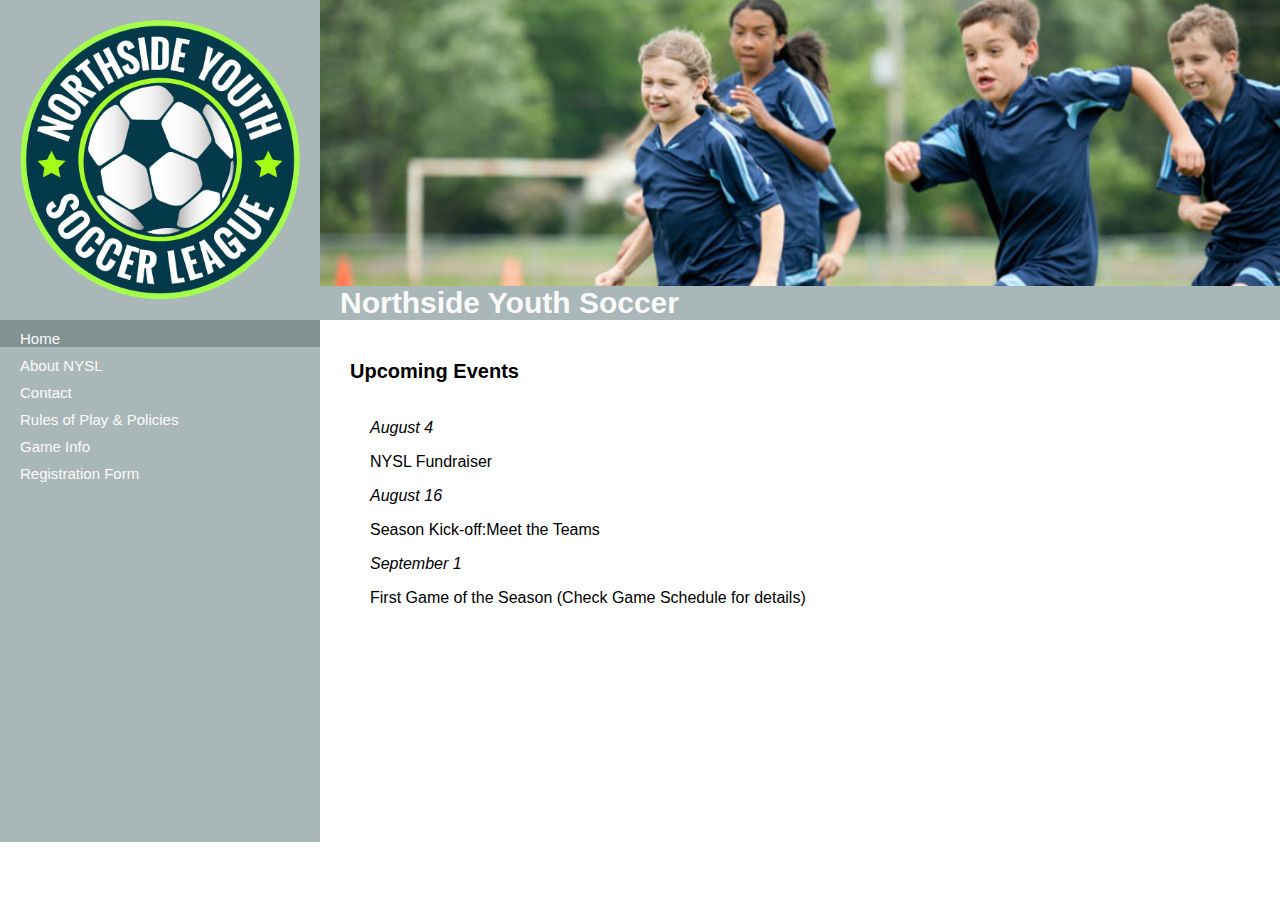
<file: index.html>
<!DOCTYPE html>
<html lang="en">
    <head>
        <meta charset="utf-8">
        <title>NYSL_Home</title>
    <link rel="stylesheet" href="root/styles/nysl_3_form.css">
    </head>
<body>
   <div class="general">
        <div class="header">
            <h1>Northside Youth Soccer</h1>
            <h2>Northside Youth Soccer</h2>
        </div> 
        <div class="logo">
            <img class="logoNYSL" src="assets/nysl_logo.png" alt="logoNYSL">
        </div>

        <div class="nav" >
            <a class="menu1 active" href="index.html">Home</a>
            <a class="menu2"  href="About.html">About NYSL</a>
            <a class="menu3"  href="contact.html">Contact</a>
            <a class="menu4"  href="rules.html">Rules of Play & Policies</a>
            <a class="menu5"  href="Game_Info.html">Game Info</a>
            <a class="menu6"  href="form.html">Registration Form</a>
        </div>
        
        <div class="content">
            <div class="section1">
                <h3>Upcoming Events</h3>
            </div>
            <div class="section2">
                <p class="date">August 4</p>
                <p>NYSL Fundraiser</p>
                <p class="date">August 16</p>
                <p>Season Kick-off:Meet the Teams</p>
                <p class="date">September 1</p>
                <p>First Game of the Season (Check Game Schedule for details)</p>
            </div>
       </div>
    </div>
</body>
</html>
</file>
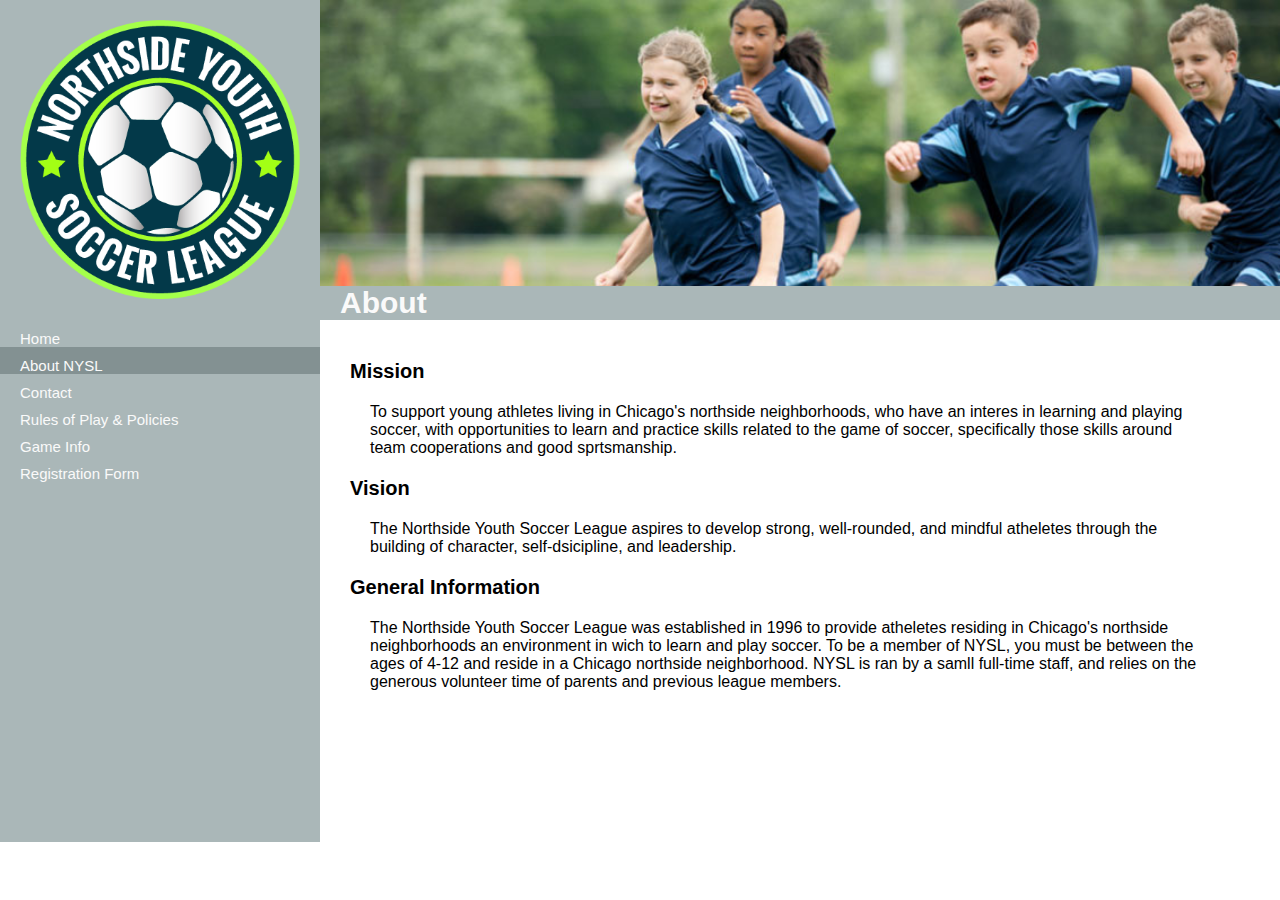
<file: About.html>
<!DOCTYPE html>
<html lang="en">
<head>
<meta charset="utf-8">
<title>About NYSL</title>
<!--<link rel="stylesheet" href="root/styles/nysl_1.css">-->
<!--<link rel="stylesheet" href="root/styles/nysl_2.css">-->
    <link rel="stylesheet" href="root/styles/nysl_3_form.css">
</head>
<body>
    <div class="general">
        <div class="header">
            <h1>Northside Youth Soccer</h1>
            <h2>About</h2>
        </div> 
        <div class="logo">
            <img class="logoNYSL" src="assets/nysl_logo.png" alt="logoNYSL">
        </div>

        <div class="nav" >
            <a class="menu1" href="index.html">Home</a>
            <a class="menu2 active"  href="About.html">About NYSL</a>
            <a class="menu3"  href="contact.html">Contact</a>
            <a class="menu4"  href="rules.html">Rules of Play & Policies</a>
            <a class="menu5"  href="Game_Info.html">Game Info</a>
            <a class="menu6"  href="form.html">Registration Form</a>
        </div>
        <div class="content">
            <div class="section1">
                <h3>Mission</h3>
                <p>To support young athletes living in Chicago's northside neighborhoods, who have an interes in learning and playing soccer, with opportunities to learn and practice skills related to the game of soccer, specifically those skills around team cooperations and good sprtsmanship.</p>
                <h3>Vision</h3>
                <p>The Northside Youth Soccer League aspires to develop strong, well-rounded, and mindful atheletes through the building of character, self-dsicipline, and leadership.</p>
                <h3>General Information</h3>
                <p>The Northside Youth Soccer League was established in 1996 to provide atheletes residing in Chicago's northside neighborhoods an environment in wich to learn and play soccer. To be a member of NYSL, you must be between the ages of 4-12 and reside in a Chicago northside neighborhood. NYSL is ran by a samll full-time staff, and relies on the generous volunteer time of parents and previous league members.</p>
            </div>
        </div>
    </div>
</body>
</html>
</file>
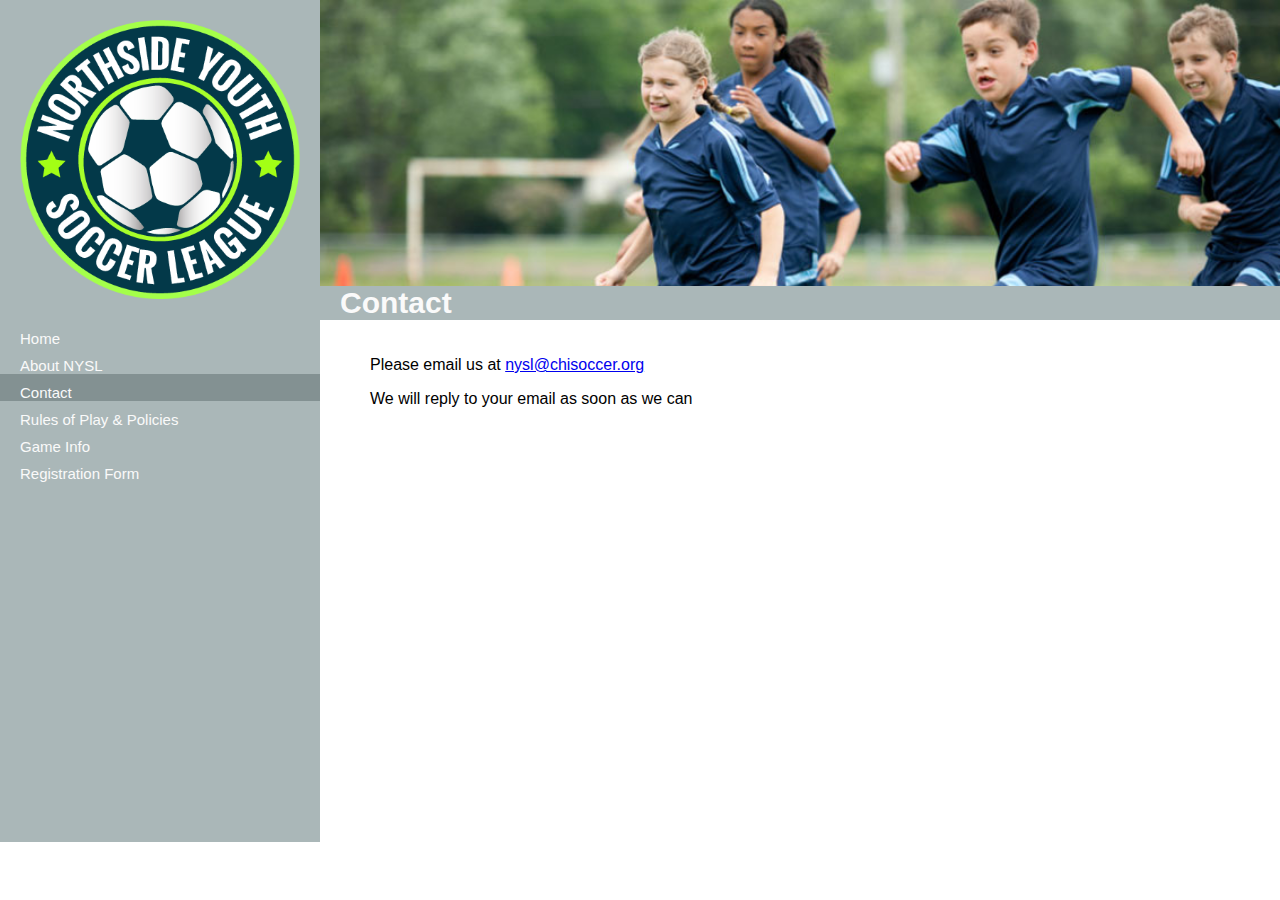
<file: contact.html>
<!DOCTYPE html>
<html lang="en">
<head>
<meta charset="utf-8">
<title>NYSL Contact</title>
    <link rel="stylesheet" href="root/styles/nysl_3_form.css">
</head>
<body>
 <div class="general">
        <div class="header">
            <h1>Northside Youth Soccer</h1>
            <h2>Contact</h2>
        </div> 
        <div class="logo">
            <img class="logoNYSL" src="assets/nysl_logo.png" alt="logoNYSL">
        </div>

        <div class="nav" >
            <a class="menu1" href="index.html">Home</a>
            <a class="menu2"  href="About.html">About NYSL</a>
            <a class="menu3 active"  href="contact.html">Contact</a>
            <a class="menu4"  href="rules.html">Rules of Play & Policies</a>
            <a class="menu5"  href="Game_Info.html">Game Info</a>
            <a class="menu6"  href="form.html">Registration Form</a>
        </div>
    
     <div class=content>
        <div class="section1">
            <p>Please email us at <a href=mailto:nysl@chisoccer.org>nysl@chisoccer.org </a></p>
            <p>We will reply to your email as soon as we can</p>
        </div>
     </div>
 </div>     
</body>
</html>
</file>
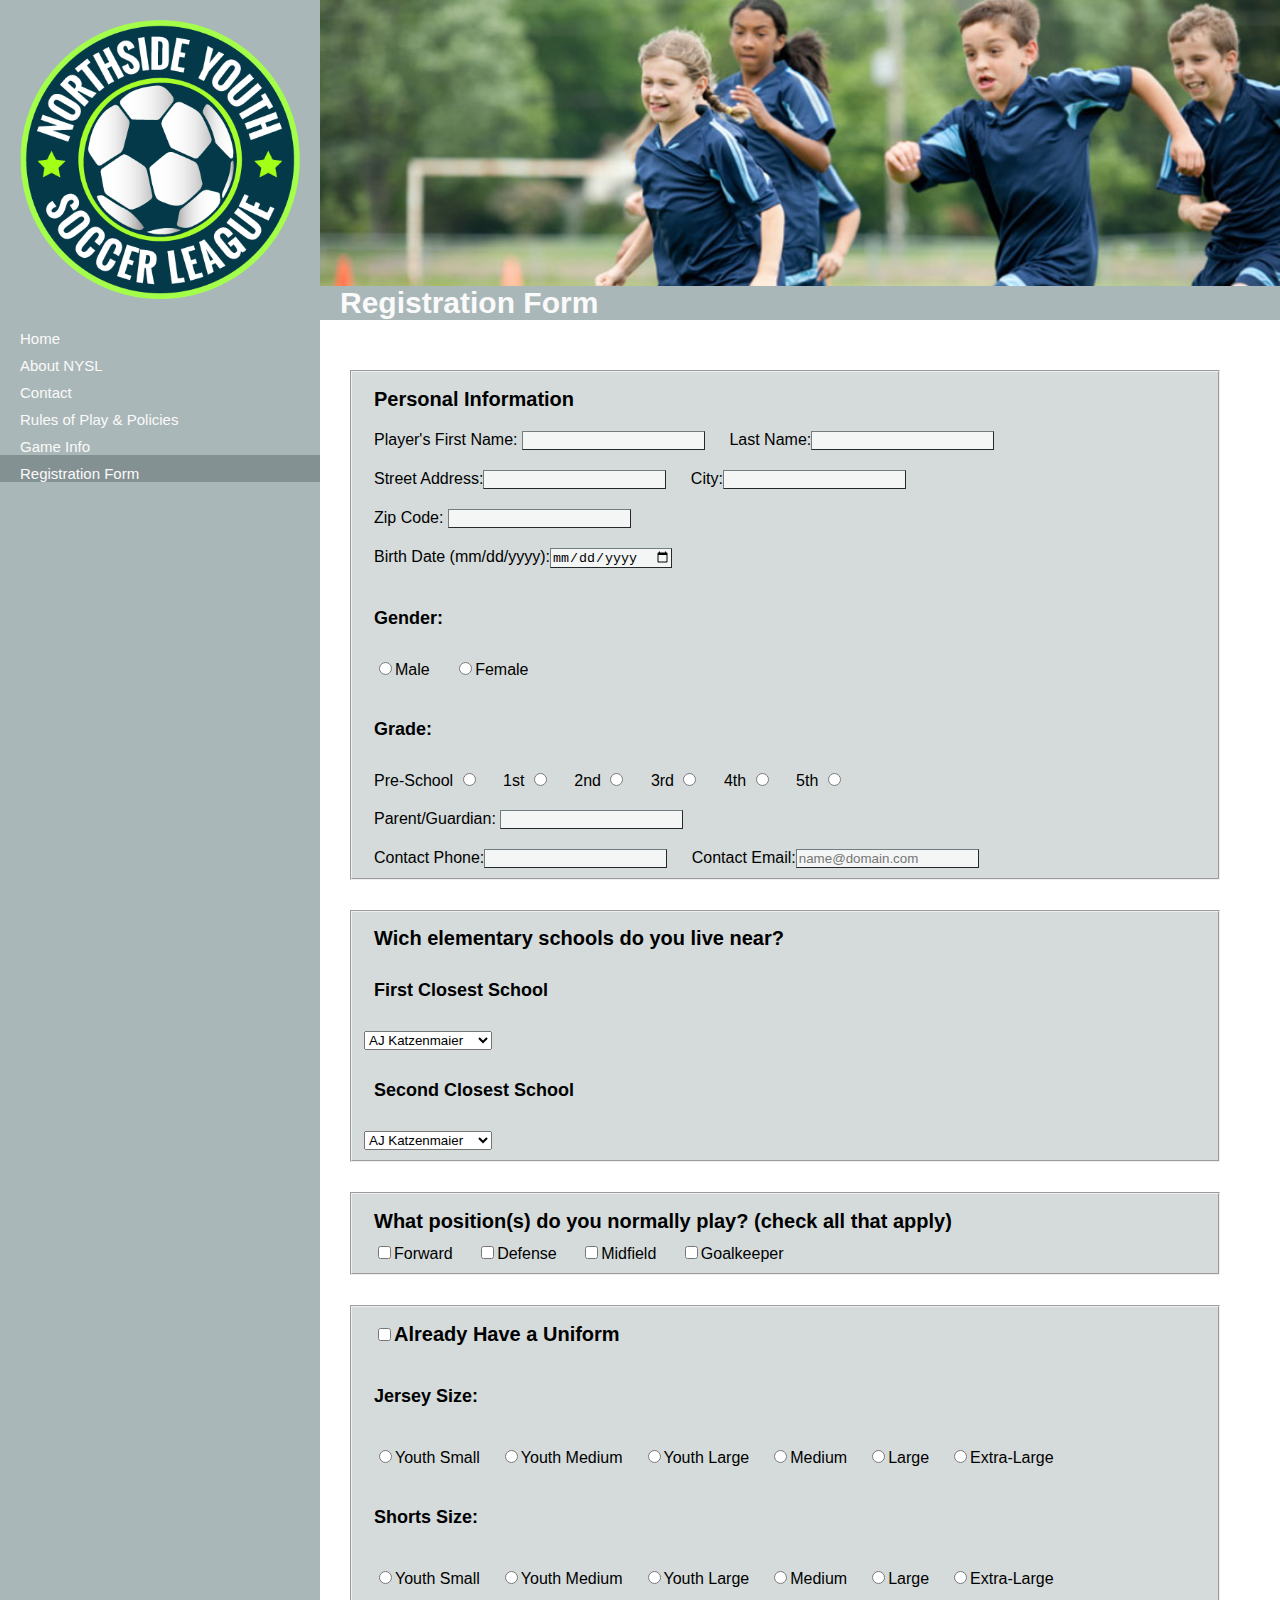
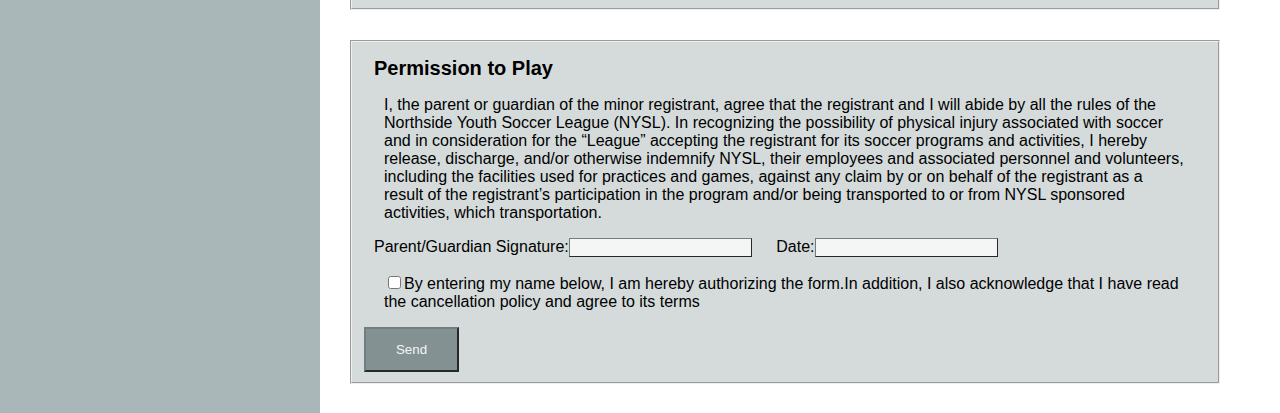
<file: form.html>
<!DOCTYPE html>
<html lang="en">
<head>
<meta charset="utf-8">
<title>NYSL Register Form</title>
<!--<link rel="stylesheet" href="root/styles/nysl_1.css">-->
<!--<link rel="stylesheet" href="root/styles/nysl_2.css">-->
    <link rel="stylesheet" href="root/styles/nysl_3_form.css">
</head>
<body>
    <div class="general">
        <div class="header">
            <h1>Northside Youth Soccer</h1>
            <h2>Registration Form</h2>
        </div> 
        <div class="logo">
            <img class="logoNYSL" src="assets/nysl_logo.png" alt="logoNYSL">
        </div>

        <div class="nav" >
            <a class="menu1" href="index.html">Home</a>
            <a class="menu2"  href="About.html">About NYSL</a>
            <a class="menu3"  href="contact.html">Contact</a>
            <a class="menu4"  href="rules.html">Rules of Play & Policies</a>
            <a class="menu5"  href="Game_Info.html">Game Info</a>
            <a class="menu6 active"  href="form.html">Registration Form</a>
        </div>
        
        <div class="content">
            <div class="registration_form">

                <form action="show_data.html" target="_blank" method="get" >
                    <div class="PersonalInformation">
                        <fieldset>
                        <h4>Personal Information</h4>
                        <div>
                            <div class="subform">
                                <label for="name">Player's First Name: <input type="text" name="name" id="name"></label>
                                <label for="lastname">Last Name:<input type="text" name="lastname" id="lastname"></label>
                            </div>
                            <div class="subform">
                                <label for="address">Street Address:<input type="text" name="address" id="address"></label>
                                <label for="city">City:<input type="text" name="city" id="city"></label>
                            </div>
                             <div class="subform">
                                <label>Zip Code: <input type="number" name="zip_code"></label>
                            </div>
                        </div>
                        <div class="subform">
                        <label>Birth Date (mm/dd/yyyy):<input type="date" name="birthday"></label>
                        </div>
                        <div class="subform">
                            <h5>Gender:</h5>
                             <label><input type="radio" name="gender" value="male">Male</label>
                             <label><input type="radio" name="gender" value="female">Female </label>
                        </div>
                        <div class="subform">
                            <h5>Grade:</h5>  
                            <label>Pre-School <input type="radio" name="grade" value="pre-school"></label>
                            <label>1st <input type="radio" name="grade" value="1"></label>             
                            <label>2nd <input type="radio" name="grade" value="2"></label>         
                            <label>3rd  <input type="radio" name="grade" value="3"></label>
                            <label>4th <input type="radio" name="grade" value="4"></label>
                            <label>5th <input type="radio" name="grade" value="5"></label>
                        </div>
                        <div class="subform">
                            <label>Parent/Guardian: <input type="text" name="parent"></label>
                        </div>
                        <div class="subform">
                            <label>Contact Phone:<input type="text" name="phone"></label>
                            <label>Contact Email:<input type="email" name="email" placeholder="name@domain.com"> </label> 
                        </div>
                    </fieldset>
                    </div>

                    <fieldset>
                        <div class="elementary_school">
                            <h4>Wich elementary schools do you live near?</h4>    
                            <div> 
                                <h5>First Closest School</h5>
                                <select name="1stClosestSchool">
                                    <option value="AJ_Katzenmaier">AJ Katzenmaier</option>
                                    <option value="Greenbay">Greenbay</option>
                                    <option value="Howard">Howard A Yeager</option>
                                    <option value="Marjorie">Marjorie P Hart</option>
                                    <option value="North">North Elementary</option>
                                    <option value="South">South Elementary</option>
                                </select>
                            </div> 
                            <div>   
                                <h5>Second Closest School</h5>
                                <select name="2ndClosestSchools">
                                    <option value="AJ_Katzenmaier">AJ Katzenmaier</option>
                                    <option value="Greenbay">Greenbay</option>
                                    <option value="Howard">Howard A Yeager</option>
                                    <option value="Marjorie">Marjorie P Hart</option>
                                    <option value="North">North Elementary</option>
                                    <option value="South">South Elementary</option>
                                </select>
                            </div> 
                         </div> 
                    </fieldset>
                    <fieldset>
                        <div class="position">
                            <h4>What position(s) do you normally play? <a class=smallNoBold>(check all that apply)</a></h4>
                                <div class="position_check">
                                    <label><input type="checkbox" value="forward">Forward</label>
                                    <label><input type="checkbox" value="defense">Defense</label>
                                    <label><input type="checkbox" value="midfield">Midfield</label>
                                    <label><input type="checkbox" value="goalkeeper">Goalkeeper</label>
                                </div>
                        </div>
                    </fieldset>
                    <fieldset>
                        <div class="uniform">
                            <h4><input type="checkbox" value="uniform">Already Have a Uniform</h4>
                                <h5>Jersey Size:</h5>
                                <div class="size">
                                    <label ><input type="radio" name="jersey_size" value="ys">Youth Small</label>
                                    <label ><input type="radio" name="jersey_size" value="ym">Youth Medium</label>
                                    <label ><input type="radio" name="jersey_size" value="yl">Youth Large</label>
                                    <label ><input type="radio" name="jersey_size" value="m">Medium</label>
                                    <label ><input type="radio" name="jersey_size" value="l">Large</label>
                                    <label ><input type="radio" name="jersey_size" value="xl">Extra-Large</label>
                                </div>

                                <h5>Shorts Size:</h5>
                                <div class="size">
                                    <label ><input type="radio" name="shorts_size" value="ys">Youth Small</label>
                                    <label ><input type="radio" name="shorts_size" value="ym">Youth Medium</label>
                                    <label ><input type="radio" name="shorts_size" value="yl">Youth Large</label>
                                    <label ><input type="radio" name="shorts_size" value="m">Medium</label>
                                    <label ><input type="radio" name="shorts_size" value="l">Large</label>
                                    <label ><input type="radio" name="shorts_size" value="xl">Extra-Large</label>
                                </div>
                        </div>
                    </fieldset>
                    <fieldset>
                        <div class="permission">
                            <h4>Permission to Play</h4>
                            <p>I, the parent or guardian of the minor registrant, agree that the registrant and I will abide by all the rules of the Northside Youth Soccer League (NYSL). In recognizing the possibility of physical injury associated with soccer and in consideration for the “League” accepting the registrant for its soccer programs and activities, I hereby release, discharge, and/or otherwise indemnify NYSL, their employees and associated personnel and volunteers, including the facilities used for practices and games, against any claim by or on behalf of the registrant as a result of the registrant’s participation in the program and/or being transported to or from NYSL sponsored activities, which transportation. </p>

                            <div>
                                <label>Parent/Guardian Signature:<input type="text"></label>
                                <label>Date:<input type="text"> </label>
                            </div>
                            <div>
                                <p><input type="checkbox">By entering my name below, I am hereby authorizing the form.In addition, I also acknowledge that I have read the cancellation policy and agree to its terms</p>
                                <input type="submit" value="Send">
                            </div>
                        </div>
                    </fieldset>
                </form>
            </div>
        </div>
    </div>        
</body>
</html>
</file>
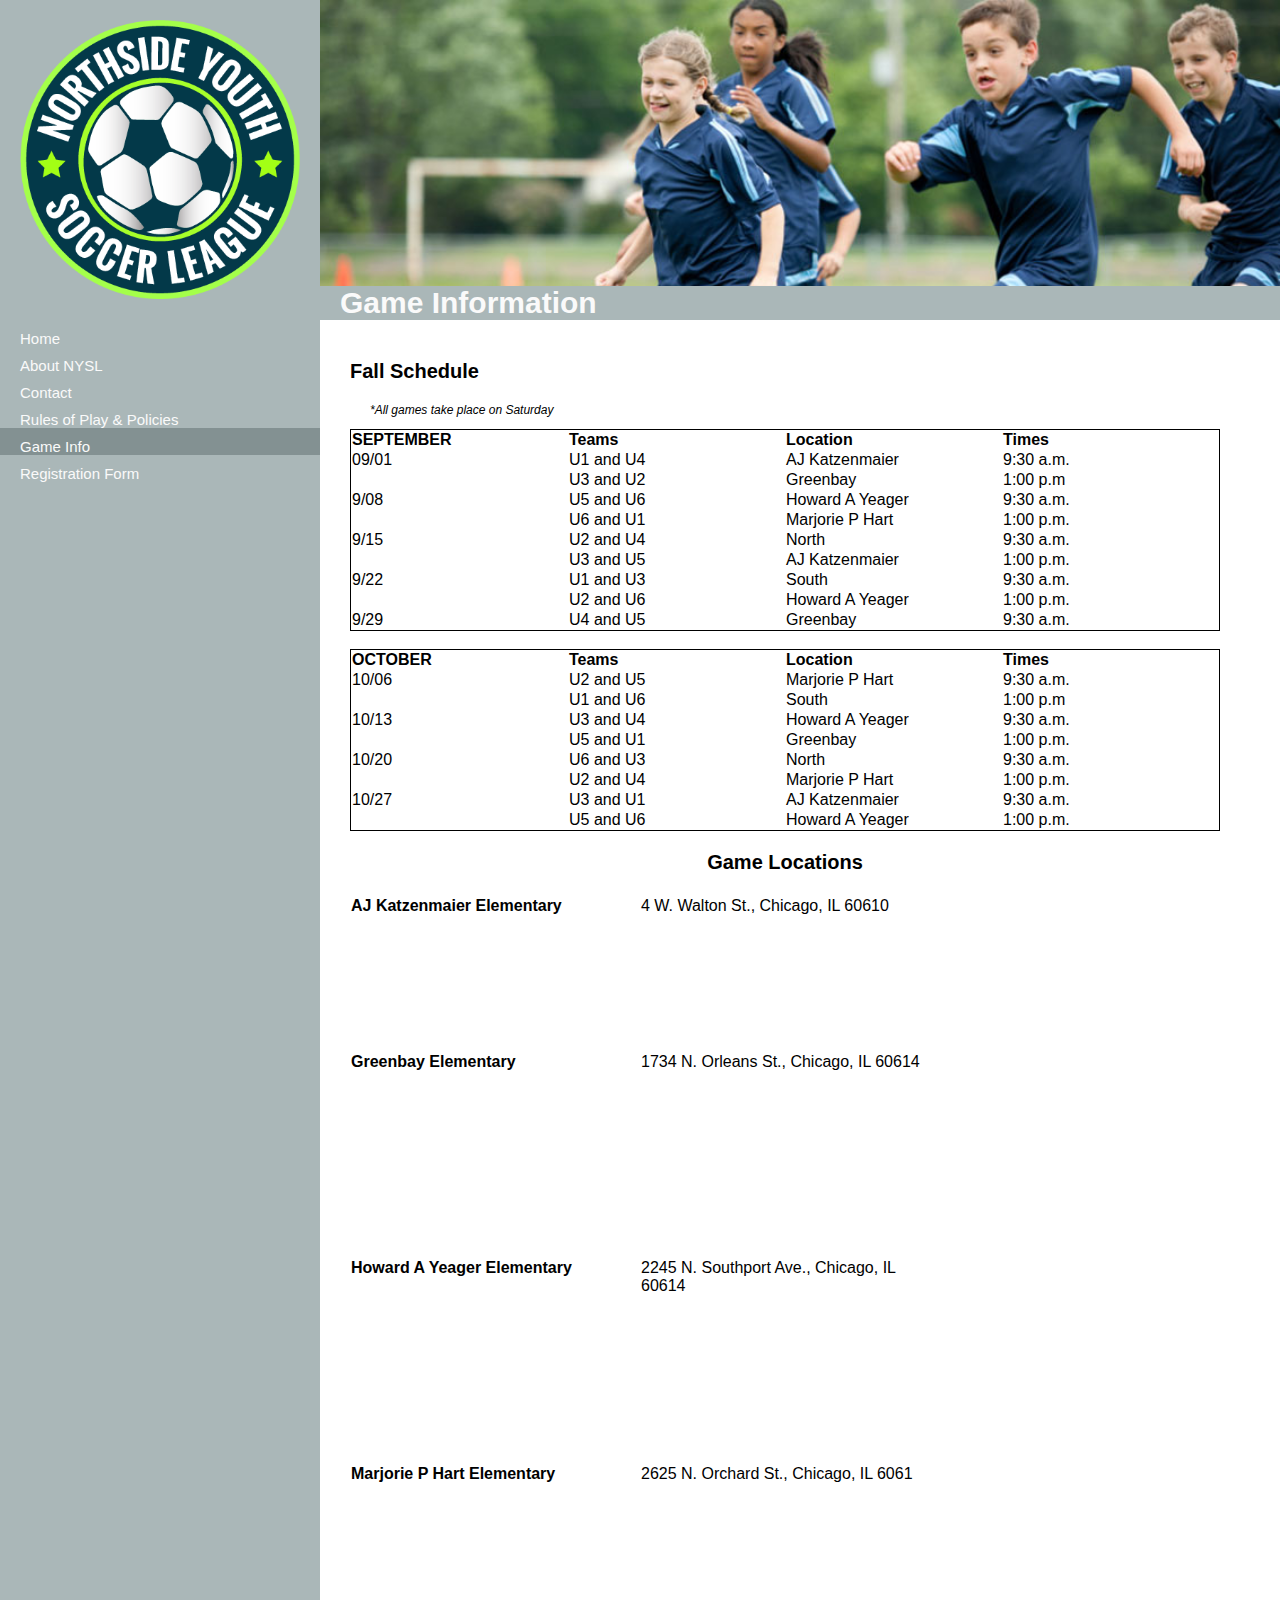
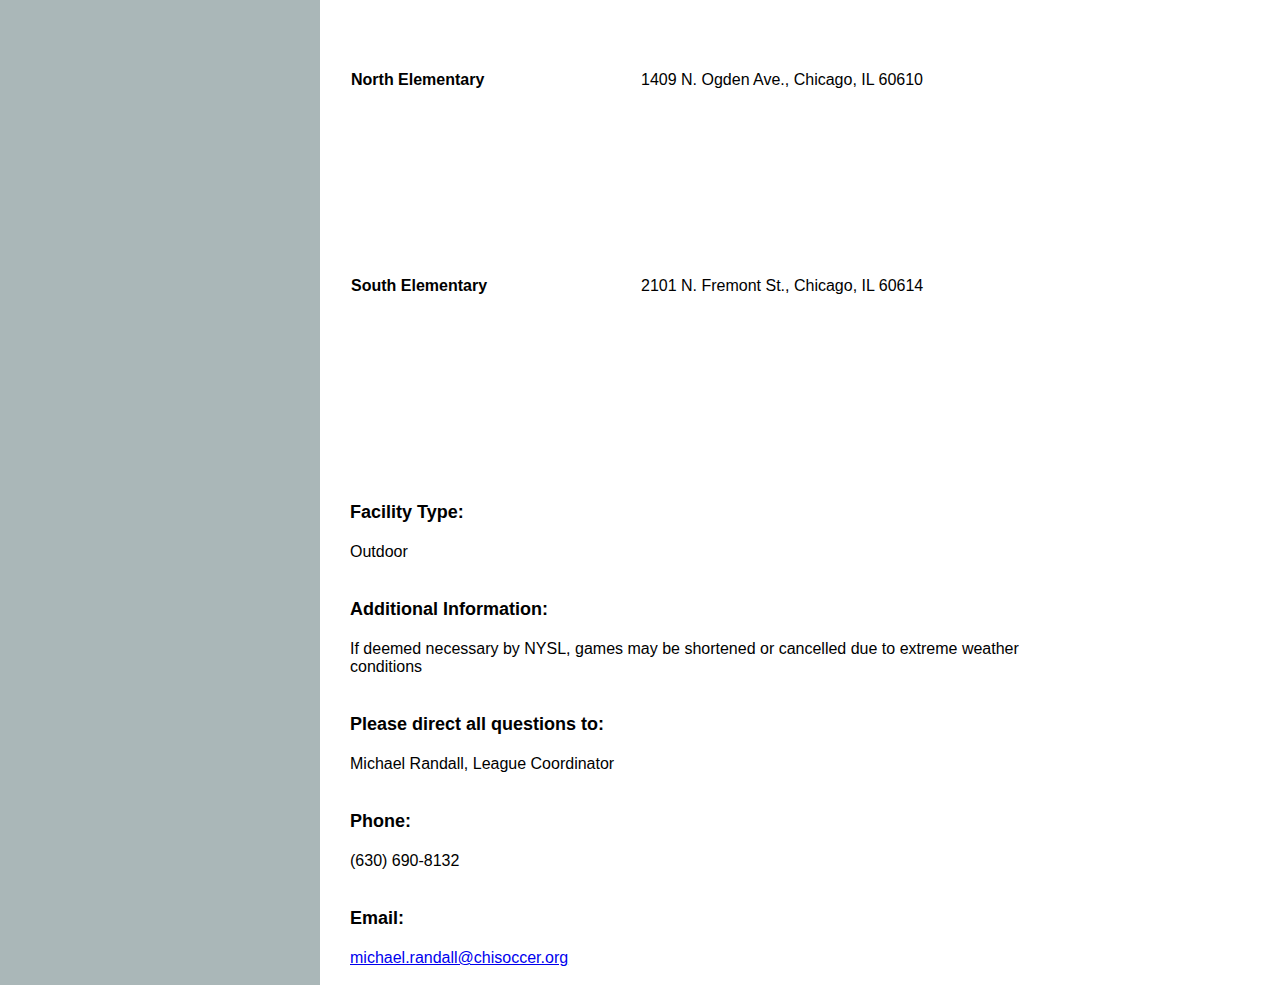
<file: Game_Info.html>
<!DOCTYPE html>
<html lang="en">
<head>
<meta charset="utf-8">
<title>NYSL_GameInformation</title>
<!--<link rel="stylesheet" href="root/styles/nysl_1.css">-->
<!--<link rel="stylesheet" href="root/styles/nysl_2.css">-->
    <link rel="stylesheet" href="root/styles/nysl_3_form.css">
</head>
<body>
    <div class="general">
        <div class="header">
            <h1>Northside Youth Soccer</h1>
            <h2>Game Information</h2>
        </div> 
        <div class="logo">
            <img class="logoNYSL" src="assets/nysl_logo.png" alt="logoNYSL">
        </div>

        <div class="nav" >
            <a class="menu1" href="index.html">Home</a>
            <a class="menu2"  href="About.html">About NYSL</a>
            <a class="menu3"  href="contact.html">Contact</a>
            <a class="menu4"  href="rules.html">Rules of Play & Policies</a>
            <a class="menu5 active"  href="Game_Info.html">Game Info</a>
            <a class="menu6"  href="form.html">Registration Form</a>
        </div>
    <div class="content">
        <div class="section1">
            <h3 class="T-section1"> Fall Schedule</h3>
            <p class="note">*All games take place on Saturday</p>
        </div>
    
        <div class="section2">
            <table class="schedule1">
                <thead>
                    <tr>
                        <th>SEPTEMBER</th>
                        <th>Teams</th>
                        <th>Location</th>
                        <th>Times</th>
                    </tr>
                </thead>
                <tbody>
                    <tr>
                        <td>09/01</td>
                        <td>U1 and U4</td>
                        <td>AJ Katzenmaier</td>
                        <td>9:30 a.m.</td>
                    </tr>
                    <tr>
                        <td></td>
                        <td>U3 and U2</td>
                        <td>Greenbay</td>
                        <td>1:00 p.m</td>
                    </tr>
                    <tr>
                        <td>9/08</td>
                        <td>U5 and U6</td>
                        <td>Howard A Yeager</td>
                        <td> 9:30 a.m.</td>
                    </tr>
                    <tr>
                        <td></td>
                        <td>U6 and U1</td>
                        <td>Marjorie P Hart</td>
                        <td>1:00 p.m.</td>
                    </tr>
                    <tr>
                        <td>9/15</td>
                        <td>U2 and U4</td>
                        <td>North</td>
                        <td>9:30 a.m.</td>
                    </tr>
                    <tr>
                        <td></td>
                        <td>U3 and U5</td>
                        <td>AJ Katzenmaier</td>
                        <td>1:00 p.m.</td>
                    </tr>
                    <tr>
                        <td>9/22</td>
                        <td>U1 and U3</td>
                        <td>South</td>
                        <td>9:30 a.m.</td>
                    </tr>
                    <tr>
                        <td></td>
                        <td>U2 and U6</td>
                        <td>Howard A Yeager</td>
                        <td>1:00 p.m.</td>
                    </tr>
                    <tr>
                        <td>9/29</td>
                        <td>U4 and U5</td>
                        <td>Greenbay</td>
                        <td>9:30 a.m.</td>
                    </tr>
                </tbody>
            </table>
            <br>
            <table class="schedule2">
                <thead>
                    <tr>
                        <th>OCTOBER</th>
                        <th>Teams</th>
                        <th>Location</th>
                        <th>Times</th>
                    </tr>
            </thead>
       <tbody>
        <tr>
            <td>10/06</td>
            <td>U2 and U5</td>
            <td>Marjorie P Hart</td>
            <td>9:30 a.m.</td>
        </tr>
        <tr>
            <td></td>
            <td>U1 and U6</td>
            <td>South</td>
            <td>1:00 p.m</td>
        </tr>
        <tr>
            <td>10/13</td>
            <td>U3 and U4</td>
            <td>Howard A Yeager</td>
            <td> 9:30 a.m.</td>
        </tr>
        <tr>
            <td></td>
            <td>U5 and U1</td>
            <td>Greenbay</td>
            <td>1:00 p.m.</td>
        </tr>
        <tr>
            <td>10/20</td>
            <td>U6 and U3</td>
            <td>North</td>
            <td>9:30 a.m.</td>
        </tr>
        <tr>
            <td></td>
            <td>U2 and U4</td>
            <td>Marjorie P Hart</td>
            <td>1:00 p.m.</td>
        </tr>
        <tr>
            <td>10/27</td>
            <td>U3 and U1</td>
            <td>AJ Katzenmaier</td>
            <td>9:30 a.m.</td>
        </tr>
        <tr>
            <td></td>
            <td>U5 and U6</td>
            <td>Howard A Yeager</td>
            <td>1:00 p.m.</td>
        </tr>
    </tbody> 
    </table>
     
    </div>
    <div class="section3">
        
        <table class="Game_Location">
            <caption><h3>Game Locations</h3></caption>
            <tbody>
                <tr>
                    <th scope="col"></th>
                    <th scope="col"></th>
                    <th scope="col"></th>
                </tr>
                <tr>
                    <td class="bold">AJ Katzenmaier Elementary</td>
                    <td>4 W. Walton St., Chicago, IL 60610</td>
                    <td>                    
                        <iframe class="google_map" src="https://www.google.com/maps/embed?pb=!1m18!1m12!1m3!1d2969.6619659444364!2d-87.63064768500165!3d41.900126379220424!2m3!1f0!2f0!3f0!3m2!1i1024!2i768!4f13.1!3m3!1m2!1s0x880fd34dfececbe5%3A0x1f62b08eb047eaef!2s4+W+Walton+St%2C+Chicago%2C+IL+60610%2C+Estats+Units+d&#39;Am%C3%A8rica!5e0!3m2!1sca!2ses!4v1521541616415" ></iframe>
                    </td>
                </tr>
                <tr>
                    <td class="bold">Greenbay Elementary</td>
                    <td>1734 N. Orleans St., Chicago, IL 60614</td>
                    <td>
                        <iframe class="google_map" src="https://www.google.com/maps/embed?pb=!1m18!1m12!1m3!1d2969.025828548081!2d-87.64002868500111!3d41.9138034792193!2m3!1f0!2f0!3f0!3m2!1i1024!2i768!4f13.1!3m3!1m2!1s0x880fd34073f306a3%3A0x9e1726bbf8f23f0e!2s1734+N+Orleans+St%2C+Chicago%2C+IL+60614%2C+Estats+Units+d&#39;Am%C3%A8rica!5e0!3m2!1sca!2ses!4v1521545791417" width="300" height="200" style="border:0" allowfullscreen></iframe>
                    </td>
                </tr>
                <tr>   
                    <td class="bold">Howard A Yeager Elementary</td>
                    <td>2245 N. Southport Ave., Chicago, IL 60614 </td>
                    <td>                    
                        <iframe class="google_map" src="https://www.google.com/maps/embed?pb=!1m18!1m12!1m3!1d2968.585683085619!2d-87.66511458500074!3d41.92326457921864!2m3!1f0!2f0!3f0!3m2!1i1024!2i768!4f13.1!3m3!1m2!1s0x880fd2e37f9b8d2d%3A0x62ad8b907dd755d6!2s2245+N+Southport+Ave%2C+Chicago%2C+IL+60614%2C+Estats+Units+d&#39;Am%C3%A8rica!5e0!3m2!1sca!2ses!4v1521546375191" width="300" height="200" style="border:0" allowfullscreen></iframe>
                    </td>
                </tr>
                <tr>
                    <td class="bold">Marjorie P Hart Elementary</td>
                    <td>2625 N. Orchard St., Chicago, IL 6061</td>
                    <td>                    
                        <iframe class="google_map" src="https://www.google.com/maps/embed?pb=!1m18!1m12!1m3!1d2968.2918215952677!2d-87.64808498500055!3d41.9295802792181!2m3!1f0!2f0!3f0!3m2!1i1024!2i768!4f13.1!3m3!1m2!1s0x880fd30f2630e551%3A0x3e719e44a5cef714!2s2625+N+Orchard+St%2C+Chicago%2C+IL+60614%2C+Estats+Units+d&#39;Am%C3%A8rica!5e0!3m2!1sca!2ses!4v1521546465371" width="300" height="200" style="border:0" allowfullscreen></iframe>
                    </td>
                </tr>
                <tr>
                    <td class="bold">North Elementary</td>
                    <td>1409 N. Ogden Ave., Chicago, IL 60610</td>
                    <td>           
                        <iframe class="google_map" src="https://www.google.com/maps/embed?pb=!1m18!1m12!1m3!1d2969.3364882315877!2d-87.64835588500138!3d41.907124679219855!2m3!1f0!2f0!3f0!3m2!1i1024!2i768!4f13.1!3m3!1m2!1s0x880fd33af13a8945%3A0xb6ad1ec2b6f379ba!2s1409+N+Ogden+Ave%2C+Chicago%2C+IL+60610%2C+Estats+Units+d&#39;Am%C3%A8rica!5e0!3m2!1sca!2ses!4v1521546552757" width="300" height="200" style="border:0" allowfullscreen></iframe>
                    </td>
                </tr>
                <tr>
                    <td class="bold">South Elementary</td>
                    <td>2101 N. Fremont St., Chicago, IL 60614</td>
                    <td>
                        <iframe class="google_map" src="https://www.google.com/maps/embed?pb=!1m18!1m12!1m3!1d2968.7480203091477!2d-87.65355788500088!3d41.91977527921883!2m3!1f0!2f0!3f0!3m2!1i1024!2i768!4f13.1!3m3!1m2!1s0x880fd3196fb41dc7%3A0x970be7f7d6336df5!2s2101+N+Fremont+St%2C+Chicago%2C+IL+60614%2C+Estats+Units+d&#39;Am%C3%A8rica!5e0!3m2!1sca!2ses!4v1521546609048" width="300" height="200" style="border:0" allowfullscreen></iframe>
                    </td>
                </tr>
            </tbody>
        </table>
        </div>    
        <div class="section4">  
            <p class="Info_titles">Facility Type:<a class="content">Outdoor</a></p>
            <p class="Info_titles">Additional Information: <a class="content">If deemed necessary by NYSL, games may be shortened or cancelled due to extreme weather conditions</a></p>
            <p class="Info_titles"> Please direct all questions to:<a class="content">Michael Randall, League Coordinator</a></p>
            <p class="Info_titles">Phone: <a class="content">(630) 690-8132</a></p>
            <p class="Info_titles">Email: <a class="content" href=mailto:michael.randall@chisoccer.org>michael.randall@chisoccer.org </a></p>
        </div>  
     </div>
    </div> 
</body>
</html>
</file>
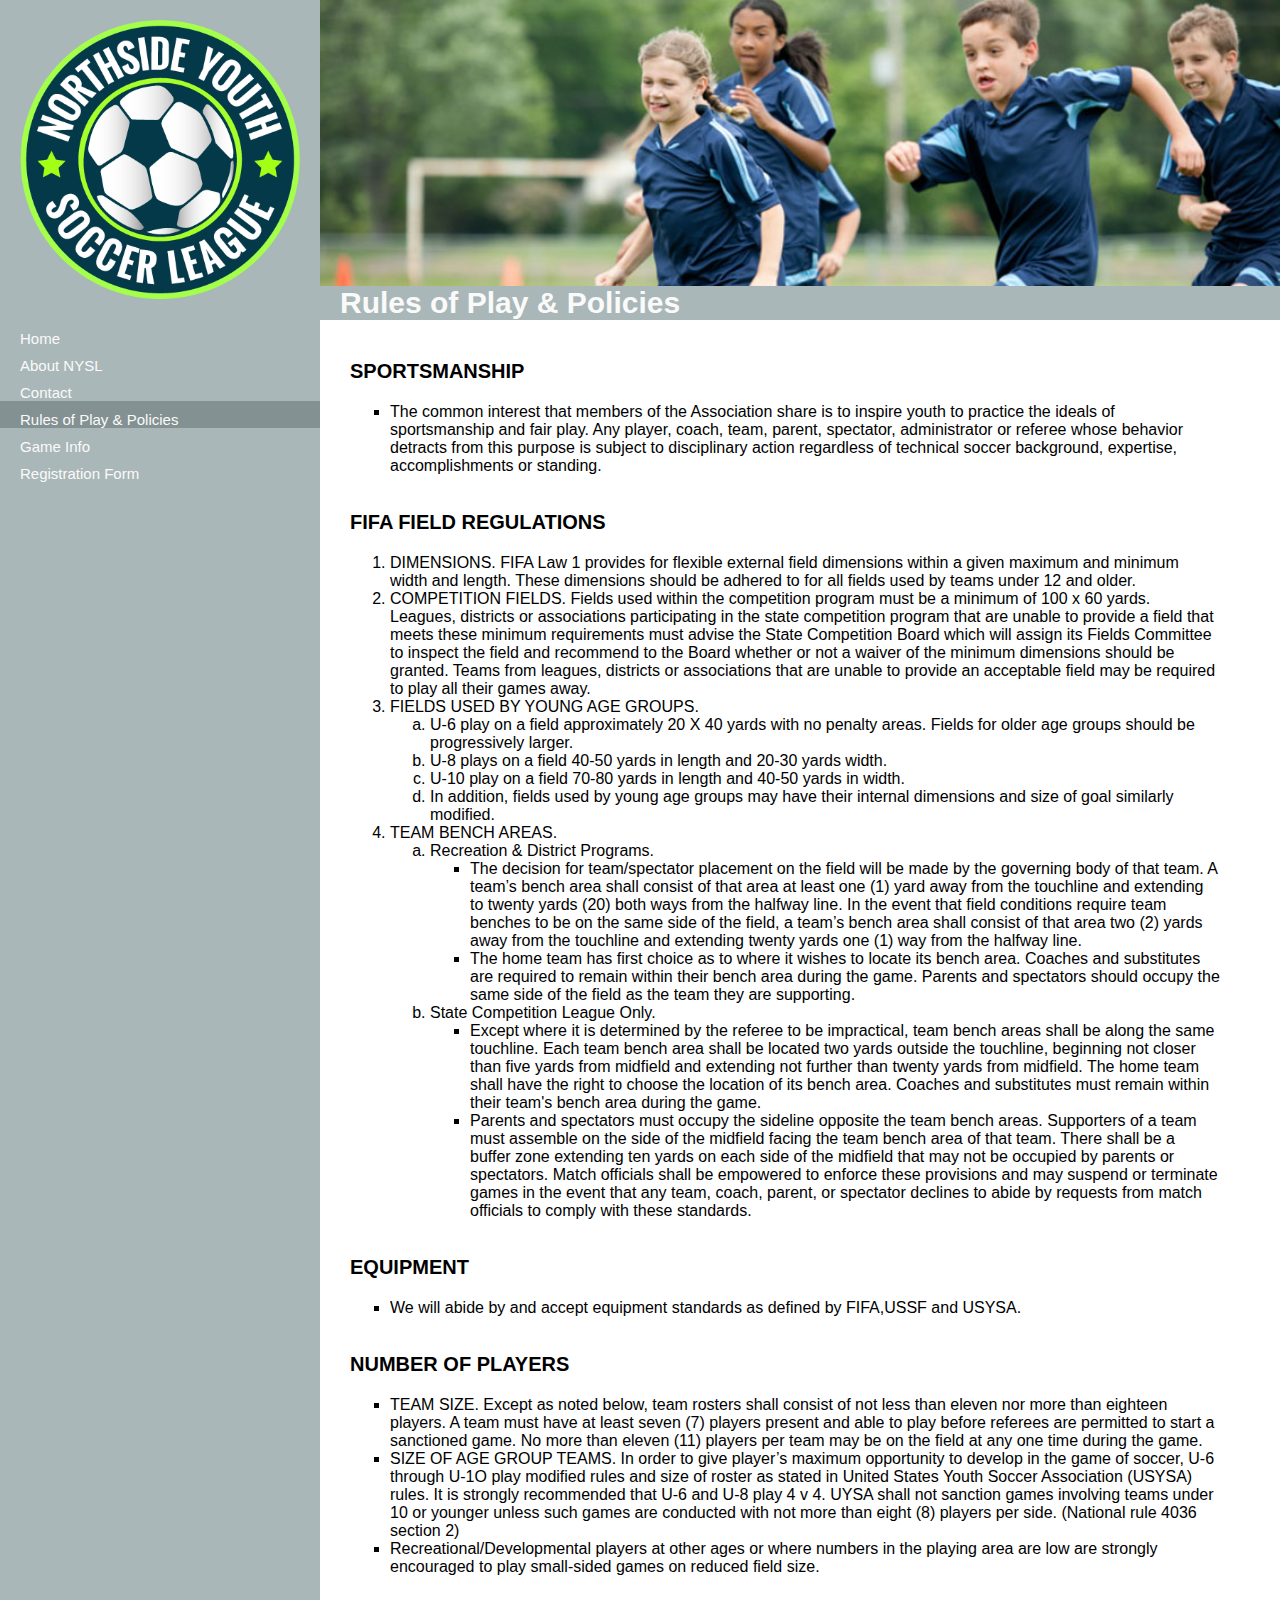
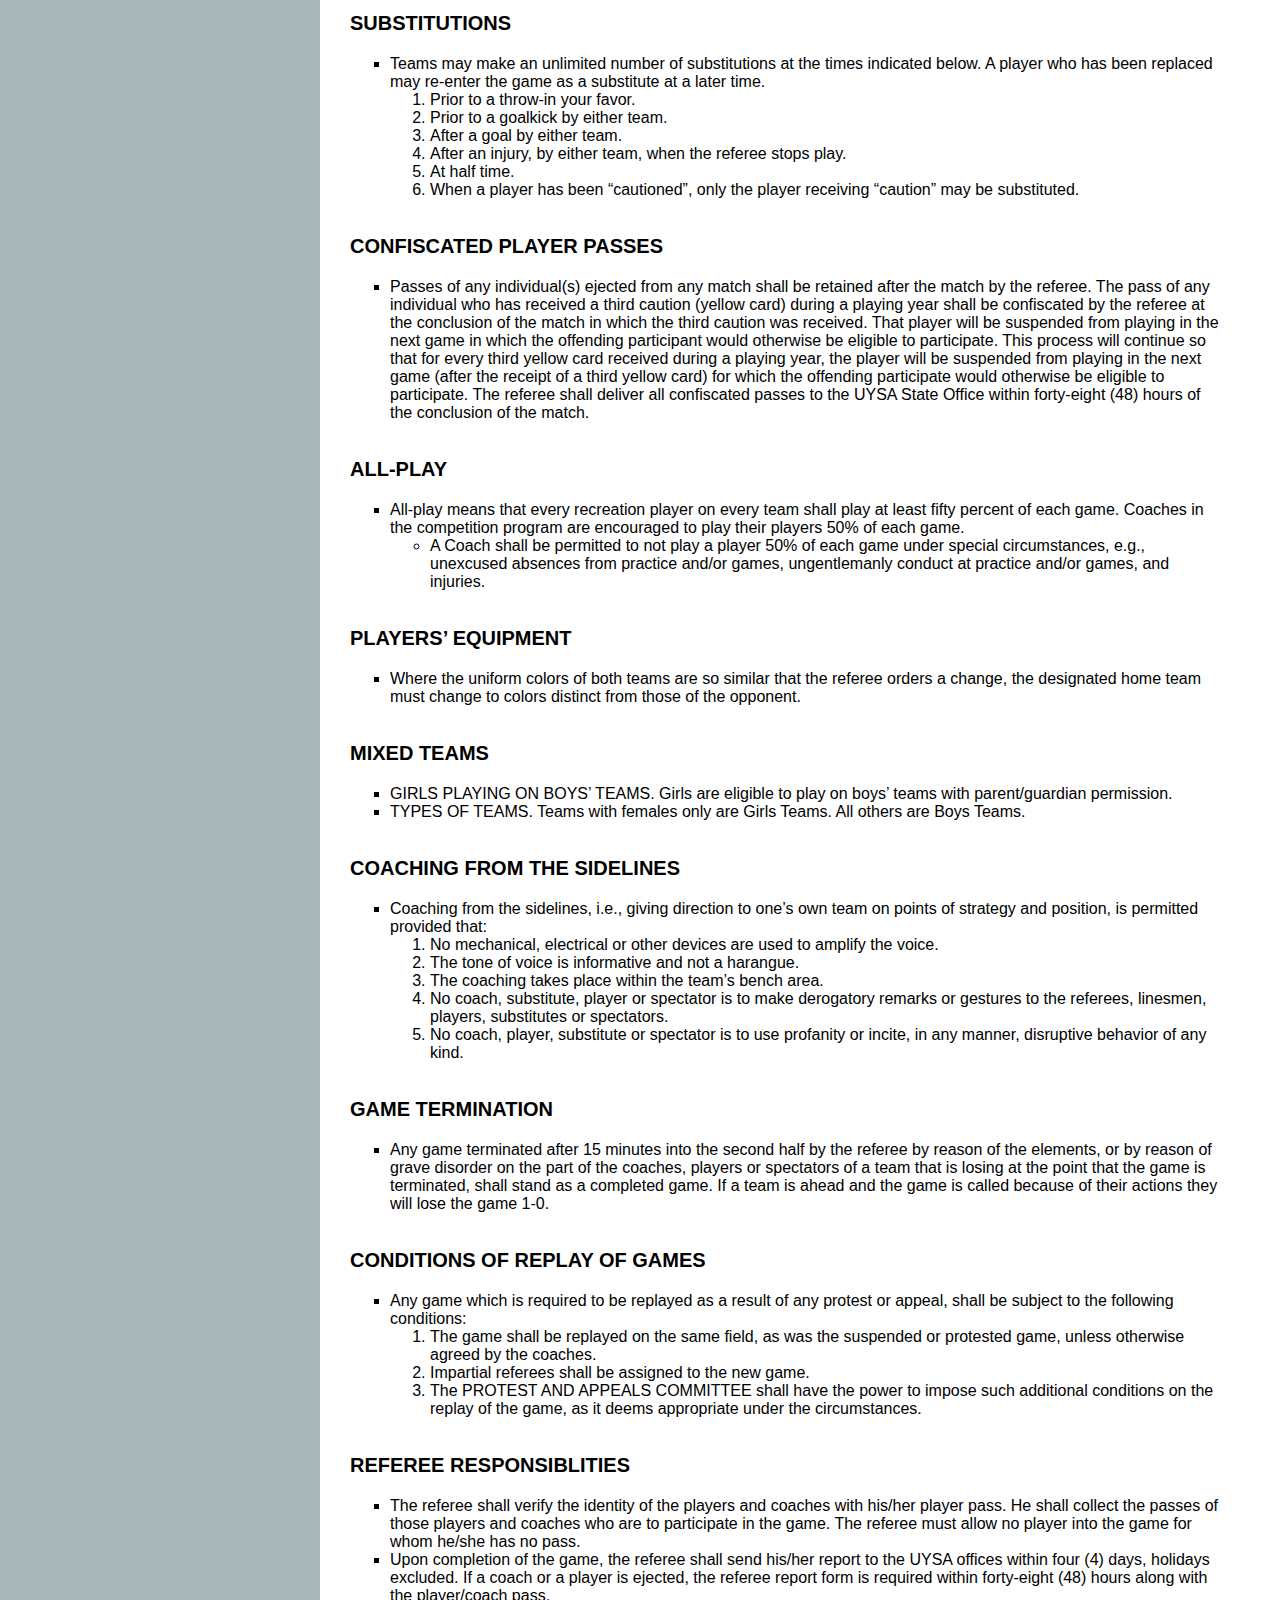
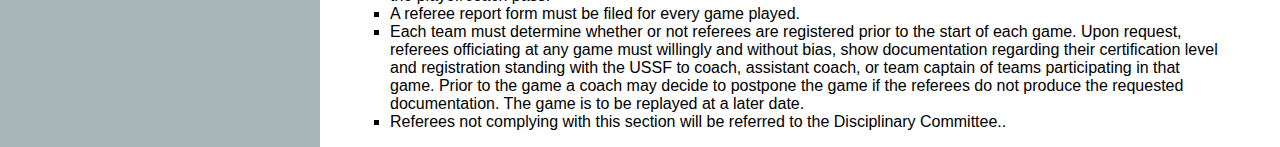
<file: rules.html>
<!DOCTYPE html>
<html lang="en">
<head>
<meta charset="utf-8">
<title>NYSL Rules</title>
<!--<link rel="stylesheet" href="root/styles/nysl_1.css">-->
<!--<link rel="stylesheet" href="root/styles/nysl_2.css">-->
 <link rel="stylesheet" href="root/styles/nysl_3_form.css">
</head>
<body>
    <div class="general">
        <div class="header">
            <h1>Northside Youth Soccer</h1>
            <h2>Rules of Play & Policies</h2>
        </div> 
        <div class="logo">
            <img class="logoNYSL" src="assets/nysl_logo.png" alt="logoNYSL">
        </div>

        <div class="nav" >
            <a class="menu1" href="index.html">Home</a>
            <a class="menu2"  href="About.html">About NYSL</a>
            <a class="menu3"  href="contact.html">Contact</a>
            <a class="menu4 active"  href="rules.html">Rules of Play & Policies</a>
            <a class="menu5"  href="Game_Info.html">Game Info</a>
            <a class="menu6"  href="form.html">Registration Form</a>
        </div>
    <div class="content">
        <div class="section1">
            <h3>SPORTSMANSHIP</h3>
            <UL>
                <li class="list_square">The common interest that members of the Association share is to inspire youth to practice the ideals of sportsmanship and fair play. Any player, coach, team, parent, spectator, administrator or referee whose behavior detracts from this purpose is subject to disciplinary action regardless of technical soccer background, expertise, accomplishments or standing.</li>
            </UL> 
        </div>
        <div class="section1">
            <h3>FIFA FIELD REGULATIONS</h3>
            <oL>
                <li class="list_1">DIMENSIONS. <a class="fifa">FIFA Law 1 provides for flexible external field dimensions within a given maximum and minimum width and length. These dimensions should be adhered to for all fields used by teams under 12 and older.</a></li>
                <li class="list_1"> COMPETITION FIELDS. <a class="fifa">Fields used within the competition program must be a minimum of 100 x 60 yards. Leagues, districts or associations participating in the state competition program that are unable to provide a field that meets these minimum requirements must advise the State Competition Board which will assign its Fields Committee to inspect the field and recommend to the Board whether or not a waiver of the minimum dimensions should be granted. Teams from leagues, districts or associations that are unable to provide an acceptable field may be required to play all their games away.</a></li>
                <li class="list_1">FIELDS USED BY YOUNG AGE GROUPS. 
                    <a class="fifa">
                        <ol>
                            <li class="a">U-6 play on a field approximately 20 X 40 yards with no penalty areas. Fields for older age groups should be progressively larger.
                            </li>
                            <li class="a">U-8 plays on a field 40-50 yards in length and 20-30 yards width.</li>
                            <li class="a">U-10 play on a field 70-80 yards in length and 40-50 yards in width.
                            </li>
                            <li class="a">In addition, fields used by young age groups may have their internal dimensions and size of goal similarly modified.</li>
                        </ol>
                    </a>
                </li>
                <li class="list_1">TEAM BENCH AREAS. 
                        <ol>
                            <li class="a"> Recreation & District Programs.
                                <a class="TeamBench">
                                    <ul>
                                        <li class="compact">The decision for team/spectator placement on the field will be made by the governing body of that team. A team’s bench area shall consist of that area at least one (1) yard away from the touchline and extending to twenty yards (20) both ways from the halfway line. In the event that field conditions require team benches to be on the same side of the field, a team’s bench area shall consist of that area two (2) yards away from the touchline and extending twenty yards one (1) way from the halfway line.</li>
                                        <li class="compact">
                                        The home team has first choice as to where it wishes to locate its bench area. Coaches and substitutes are required to remain within their bench area during the game. Parents and spectators should occupy the same side of the field as the team they are supporting.
                                        </li>
                                    </ul>
                                </a>
                            </li>
                           
                            <li class="a">State Competition League Only.
                                <a class="TeamBench">
                                    <ul>
                                        <li class="compact">Except where it is determined by the referee to be impractical, team bench areas shall be along the same touchline. Each team bench area shall be located two yards outside the touchline, beginning not closer than five yards from midfield and extending not further than twenty yards from midfield. The home team shall have the right to choose the location of its bench area. Coaches and substitutes must remain within their team's bench area during the game.</li>
                                        <li class="compact">Parents and spectators must occupy the sideline opposite the team bench areas. Supporters of a team must assemble on the side of the midfield facing the team bench area of that team. There shall be a buffer zone extending ten yards on each side of the midfield that may not be occupied by parents or spectators. Match officials shall be empowered to enforce these provisions and may suspend or terminate games in the event that any team, coach, parent, or spectator declines to abide by requests from match officials to comply with these standards.</li>
                                    </ul>
                                </a>
                            </li>
                        </ol>
                </li> 
            </oL>
        </div>
        <div class="section1">
            <h3>EQUIPMENT</h3>
                    <UL>
                        <li class="list_square">We will abide by and accept equipment standards as defined by FIFA,USSF and USYSA.</li>
                    </UL>
        </div>
        <div class="section1">
             <h3>NUMBER OF PLAYERS</h3>
                    <UL>
                        <li class="list_square"> TEAM SIZE. <a class="players">Except as noted below, team rosters shall consist of not less than eleven nor more than eighteen players. A team must have at least seven (7) players present and able to play before referees are permitted to start a sanctioned game. No more than eleven (11) players per team may be on the field at any one time during the game.
                        </a></li>
                        <li class="list_square"> SIZE OF AGE GROUP TEAMS. <a class="players"> In order to give player’s maximum opportunity to develop in the game of soccer, U-6 through U-1O play modified rules and size of roster as stated in United States Youth Soccer Association (USYSA) rules. It is strongly recommended that U-6 and U-8 play 4 v 4. UYSA shall not sanction games involving teams under 10 or younger unless such games are conducted with not more than eight (8) players per side. (National rule 4036 section 2)</a></li>
                        <li class="list_square"> Recreational/Developmental players at other ages or where numbers in the playing area are low are strongly encouraged to play small-sided games on reduced field size.</li>
                    </UL> 
        </div>
        <div class="section1">
            <h3>SUBSTITUTIONS</h3>
                <ul>
                    <li class="list_square"> Teams may make an unlimited number of substitutions at the times indicated below. A player who has been replaced may re-enter the game as a substitute at a later time.
                            <a class="substitutions">
                            <ol> 
                            <li class="list_1"> Prior to a throw-in your favor.</li>
                            <li class="list_1"> Prior to a goalkick by either team.</li>
                            <li class="list_1"> After a goal by either team.</li>
                            <li class="list_1"> After an injury, by either team, when the referee stops play.</li>
                            <li class="list_1"> At half time.</li>
                            <li class="list_1"> When a player has been “cautioned”, only the player receiving “caution” may be substituted.</li>
                            </ol>
                        </a>
                    </li>
                </ul>
        </div>
        <div class="section1">
            <h3>CONFISCATED PLAYER PASSES</h3>
                <UL>
                    <li class="list_square">Passes of any individual(s) ejected from any match shall be retained after the match by the referee. The pass of any individual who has received a third caution (yellow card) during a playing year shall be confiscated by the referee at the conclusion of the match in which the third caution was received. That player will be suspended from playing in the next game in which the offending participant would otherwise be eligible to participate. This process will continue so that for every third yellow card received during a playing year, the player will be suspended from playing in the next game (after the receipt of a third yellow card) for which the offending participate would otherwise be eligible to participate. The referee shall deliver all confiscated passes to the UYSA State Office within forty-eight (48) hours of the conclusion of the match.</li>
                </UL> 
        </div>
        <div class="section1">
            <h3>ALL-PLAY</h3>
                <UL>
                    <li class="list_square">All-play means that every recreation player on every team shall play at least fifty percent of each game. Coaches in the competition program are encouraged to play their players 50% of each game.
                        <ul> 
                            <li class="circle">A Coach shall be permitted to not play a player 50% of each game under special circumstances, e.g., unexcused absences from practice and/or games, ungentlemanly conduct at practice and/or games, and injuries.
                            </li>
                        </ul>
                    </li>
                </UL> 
        </div>
        <div class="section1">
            <h3>PLAYERS’ EQUIPMENT</h3>
                <UL>
                    <li class="list_square">Where the uniform colors of both teams are so similar that the referee orders a change, the designated home team must change to colors distinct from those of the opponent.
                    </li>
                </UL> 
        </div>
        <div class="section1">
            <h3>MIXED TEAMS</h3>
                <UL>
                    <li class="list_square"> GIRLS PLAYING ON BOYS’ TEAMS. <a class="players">Girls are eligible to play on boys’ teams with parent/guardian permission.</a></li>
                    <li class="list_square"> TYPES OF TEAMS. <a class="players"> Teams with females only are Girls Teams. All others are Boys Teams.</a></li>
                </UL>
        </div>
        <div class="section1">
            <h3>COACHING FROM THE SIDELINES</h3> 
                <ul>
                    <li class="list_square"> Coaching from the sidelines, i.e., giving direction to one’s own team on points of strategy and position, is permitted provided that:
                    <a class="substitutions">
                        <ol> 
                            <li class="list_1"> No mechanical, electrical or other devices are used to amplify the voice.</li>
                            <li class="list_1"> The tone of voice is informative and not a harangue.</li>
                            <li class="list_1"> The coaching takes place within the team’s bench area.</li>
                            <li class="list_1"> No coach, substitute, player or spectator is to make derogatory remarks or gestures to the referees, linesmen, players, substitutes or spectators.</li>
                            <li class="list_1"> No coach, player, substitute or spectator is to use profanity or incite, in any manner, disruptive behavior of any kind.</li>
                        </ol></a></li></ul>
        </div>
        <div class="section1">
            <h3>GAME TERMINATION</h3>
                <UL>
                    <li class="list_square">Any game terminated after 15 minutes into the second half by the referee by reason of the elements, or by reason of grave disorder on the part of the coaches, players or spectators of a team that is losing at the point that the game is terminated, shall stand as a completed game. If a team is ahead and the game is called because of their actions they will lose the game 1-0.
                    </li>
                </UL> 
        </div>
        <div class="section1">
            <h3>CONDITIONS OF REPLAY OF GAMES</h3>
                <ul>
                    <li class="list_square"> Any game which is required to be replayed as a result of any protest or appeal, shall be subject to the following conditions:
                    <a class="substitutions">
                        <ol> 
                            <li class="list_1"> The game shall be replayed on the same field, as was the suspended or protested game, unless otherwise agreed by the coaches.</li>
                            <li class="list_1"> Impartial referees shall be assigned to the new game.</li>
                            <li class="list_1"> The PROTEST AND APPEALS COMMITTEE shall have the power to impose such additional conditions on the replay of the game, as it deems appropriate under the circumstances.</li>
                        </ol>
                        </a>
                    </li>
            </ul>
        </div>
        <div class="section1">
            <h3>REFEREE RESPONSIBLITIES</h3>
                    <UL>
                        <li class="list_square">The referee shall verify the identity of the players and coaches with his/her player pass. He shall collect the passes of those players and coaches who are to participate in the game. The referee must allow no player into the game for whom he/she has no pass.
                        </li>
                         <li class="list_square">Upon completion of the game, the referee shall send his/her report to the UYSA offices within four (4) days, holidays excluded. If a coach or a player is ejected, the referee report form is required within forty-eight (48) hours along with the player/coach pass.
                        </li>
                         <li class="list_square">A referee report form must be filed for every game played.</li>
                         <li class="list_square">Each team must determine whether or not referees are registered prior to the start of each game. Upon request, referees officiating at any game must willingly and without bias, show documentation regarding their certification level and registration standing with the USSF to coach, assistant coach, or team captain of teams participating in that game. Prior to the game a coach may decide to postpone the game if the referees do not produce the requested documentation. The game is to be replayed at a later date.
                        </li>
                         <li class="list_square">Referees not complying with this section will be referred to the Disciplinary Committee..</li>
                    </UL> 
        </div>
    </div>
</div>
</body>
</html>
</file>
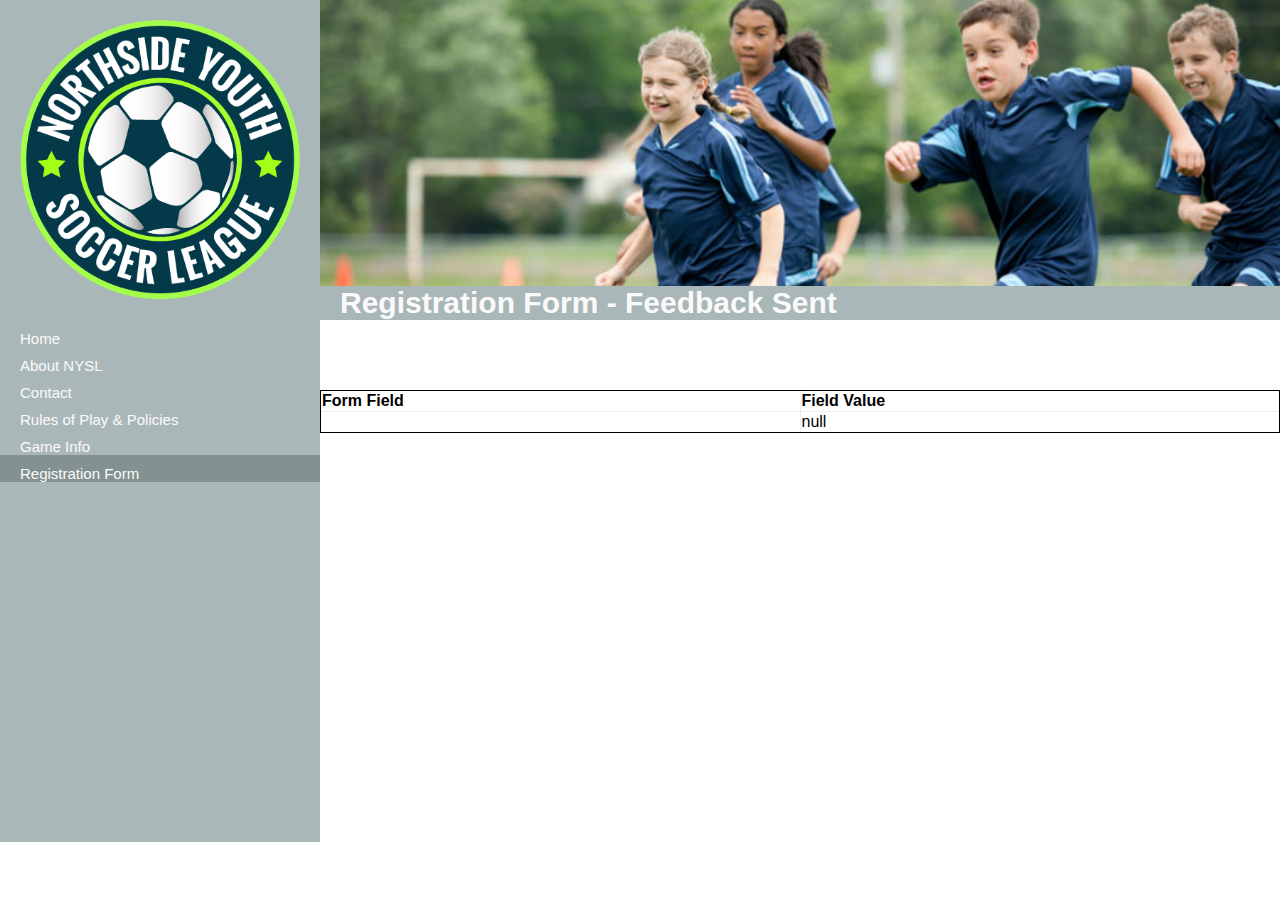
<file: show_data.html>
<!DOCTYPE html>
<html lang="en">
<head>
    <meta charset="utf-8">
    <title>NYSL Feedback Sent</title>
    <link rel="stylesheet" href="root/styles/nysl_3_form.css">
</head>
<body>
<div class="general">
        <div class="header">
            <h1>Northside Youth Soccer</h1>
            <h2>Registration Form - Feedback Sent</h2>
        </div> 
        <div class="logo">
            <img class="logoNYSL" src="assets/nysl_logo.png" alt="logoNYSL">
        </div>

        <div class="nav" >
            <a class="menu1" href="index.html">Home</a>
            <a class="menu2"  href="About.html">About NYSL</a>
            <a class="menu3"  href="contact.html">Contact</a>
            <a class="menu4"  href="rules.html">Rules of Play & Policies</a>
            <a class="menu5"  href="Game_Info.html">Game Info</a>
            <a class="menu6 active"  href="form.html">Registration Form</a>
        </div>
        
        <div class="content">
                    <p align=center>&nbsp;</p>
                    <h1 align=center><font size="+1">The following information has been sent as your
                      feedback:</font></h1>

                    <table border="1" align=center width="226">
                      <tr>
                        <th align="center">Form Field</th>
                        <th align="center">Field Value</th>
                      </tr>

                    <script language="javascript">
                    var args = location.search.substr(1).split('&');
                    for (var i = 0; i < args.length; ++i) {
                      var parts = args[i].split('=');
                      if (parts != null) {
                        var field = parts[0];
                        var value = parts[1];
                        if (value == null) {
                          value = "null"
                        }
                        else {
                          value = '"' + unescape(value.replace(/\+/g, ' ')) + '"';
                        }

                        document.writeln('<tr><td align="center">' + field + '</td>');
                        document.writeln('<td align="center">' + value + '</td></tr>');
                      }
                    }
                    </script>

                    <noscript>
                    <tr><td>
                    <p>You need to turn on Javascript in your browser.</p>

                    <p>In Microsoft Internet Explorer 4 or greater:</p>
                    <ul>
                    <li>From the "Tools" menu (in IE 4, it's the "View" menu), select "Internet Options".</li>
                    <li>Click on the "Security" tab.</li>
                    <li>Click on the "Custom Level" button. (In IE 4, select "Custom"
                    and then click on "Settings...".)</li>
                    <li>Under "Active scripting" make sure "Enable" is selected.</li>
                    </ul>

                    <p>In Netscape version 4 or greater:</p>
                    <ul>
                    <li>From the <b>Edit</b> menu, select <b>Preferences</b>.</li>
                    <li>In the <b>Category</b> list on the left, click on the word "Advanced".</li>
                    <li>In the panel on the right, make sure "Enable JavaScript" is checked.</li>
                    <li>Click the <b>OK</b> button.</li>
                    </ul>

                    </td></tr>
                    </noscript>

                </table>
        </div>
    </div>
</body>
</html>
</file>
<file: root/styles/nysl_3_form.css>
body{
    margin:0px;
    margin-top: 0px;
}

.general{
    display:grid;
    grid-template-columns: 320px 960px;    
    grid-template-rows: 320px 70%;
}
.header{
    grid-row-start: 1;
    grid-column-start: 2;
    background-image:url(../../assets/design2_image1.jpg);
    
    background-repeat: no-repeat;
    background-size: cover;
    width: 960px;
    display:flex;
    flex-direction: column-reverse;
}

.logo {
    grid-column-start:1;
    grid-row-start:1;
    background-color:#aab7b8;
    
    }
.logoNYSL{
    width:280px;
    padding:20px;
    z-index:2;
}

h1{
    
    display:none;
    font-style: oblique;
    font-size: 40px;
    color: black;
    font-family: sans-serif;
    text-align: center;
    margin:0px;
    background-color:#FFFFFF;
    padding-top:20px;
    padding-bottom: 20px;
    
}

h2{
    background-color:#aab7b8;
    color:#fafafa;
    font-family: sans-serif;
    font-size: 30px;
    padding-left:20px;
    margin-bottom: 0px;
    margin-top: 0px;
    z-index:1; 
    align-items:flex-start;
}


.nav {
    
    z-index:1;
    grid-column:1;
    grid-row:2/6;
    display:flex;
    flex-direction:column;
    flex-wrap: wrap;
    background-color: #aab7b8;  
    min-height: 425px;
    
}
.nav a {
    color: #fafafa;
    text-decoration: none;
    font-family: sans-serif;
    font-size:15px; 
    padding-left: 20px;
    padding-top: 10px;    
}

/*
div{
   
    display:flex;
    flex-direction:row;
    color: darkgrey;
    margin-left:320px;

}
*/

.agenda{
    display:inline-block;
    margin-top:30px;
    
}

h3{
    font-size:20px;
    font-family:arial;
    font-weight: bold;
    color: black;
    margin-left: 0px; 
}

p{
     margin-left: 20px;
    margin-right: 20px;
    
}
.date{
    font-style: italic;
}
.active {
    background-color: #839192;
    
}

li {
    font-size:16px;
}
    
.list_square {list-style-type: square;}

/*.list_1 {list-style-type: decimal-leading-zero;}*/

.section1, .section2, .section3, .section4{
    margin-left: 30px;
    margin-right:60px;
    font-family: sans-serif;
    font-size:16px;
}
.note {
    font-size: 12px;
    font-family: sans-serif;
    font-style: oblique;  
    
}
.a {list-style-type: lower-latin;}

table{
    font-size: 16px;
    font-family: sans-serif;
    align-items: center;
    border:1px solid; 
    border-collapse: collapse;
    border-spacing: 5px 50px;
    margin-bottom:0px;
    table-layout:fixed;
    width: 100%;
}
th, td{
    width: 25%;
    text-align: left;
    vertical-align: top;
}

.google_map{
    text-align: right;
    width: 100%;
    border:0px;
}
.Game_Location{
    width: 100%;
    font-size: 16px;
    font-family: sans-serif;
    border:0px;
    padding-bottom:60px;
    table-layout:auto;
}
th.Game_Location, td.Game_Location{
    width: 30% 30% 40%;
}
.Info_titles  { 
    font-size: 18px;
    font-family: sans-serif;
    Font-weight:bold;
    padding-top: 20px;
    margin-top:0px;
    margin-left: 0px;
    width: 700px;
}

.info_email { 
    font-size: 16px;
    font-family: sans-serif;
    Font-weight:bold;
    padding-top: 20px;
    margin-top:0px;
    margin-left: 0px;
}

.content{
    font-family: sans-serif;
    font-size:16px;
    font-weight: normal;
    margin-top: 20px;
    width: inherit;
    display: flex;
    flex-direction: column;
    
}

.location{
    display:inline-flex;
    flex-direction: column;
   align-content: center;
}



.registration_form{
    display:flex;
    margin-left: 0px;
    width: 100%;
    margin-top: 0px;
    
}

fieldset {
    margin:30px;
    margin-right: 60px;
    background-color: #d5dbdb;
   
}
label {
    margin: 10px;
    
}
h4{
    margin:10px;
    font-size: 20px;
}
h5 {
    margin:10px;
    font-size: 18px; 
    padding-top: 20px;
    padding-bottom: 20px;
}
.subform {
    margin-top: 20px;
}
.uniform {
    display: inline-flex;
    flex-direction: column;
}
.size{
    display:inline-flex;
    flex-wrap:wrap;
    align-content: stretch;
}
 input[type="submit"]{
    width: 95px;
    height: 45px;
    align-items: flex-start;
    text-align: center;
    color: #F4F6F6;
    background-color: #839192;
    box-sizing: border-box;
    padding: 2px 6px 3px;
    border-width: 2px;
    border-style: outset;
    border-color: #717D7E;
    border-image: initial;
}
input{
    background-color: #F4F6F6;
    border-width: 1px;
    border-style: outset;
    border-color: #717D7E;
}
.bold{
    Font-weight:bold;
    
}
</file>
